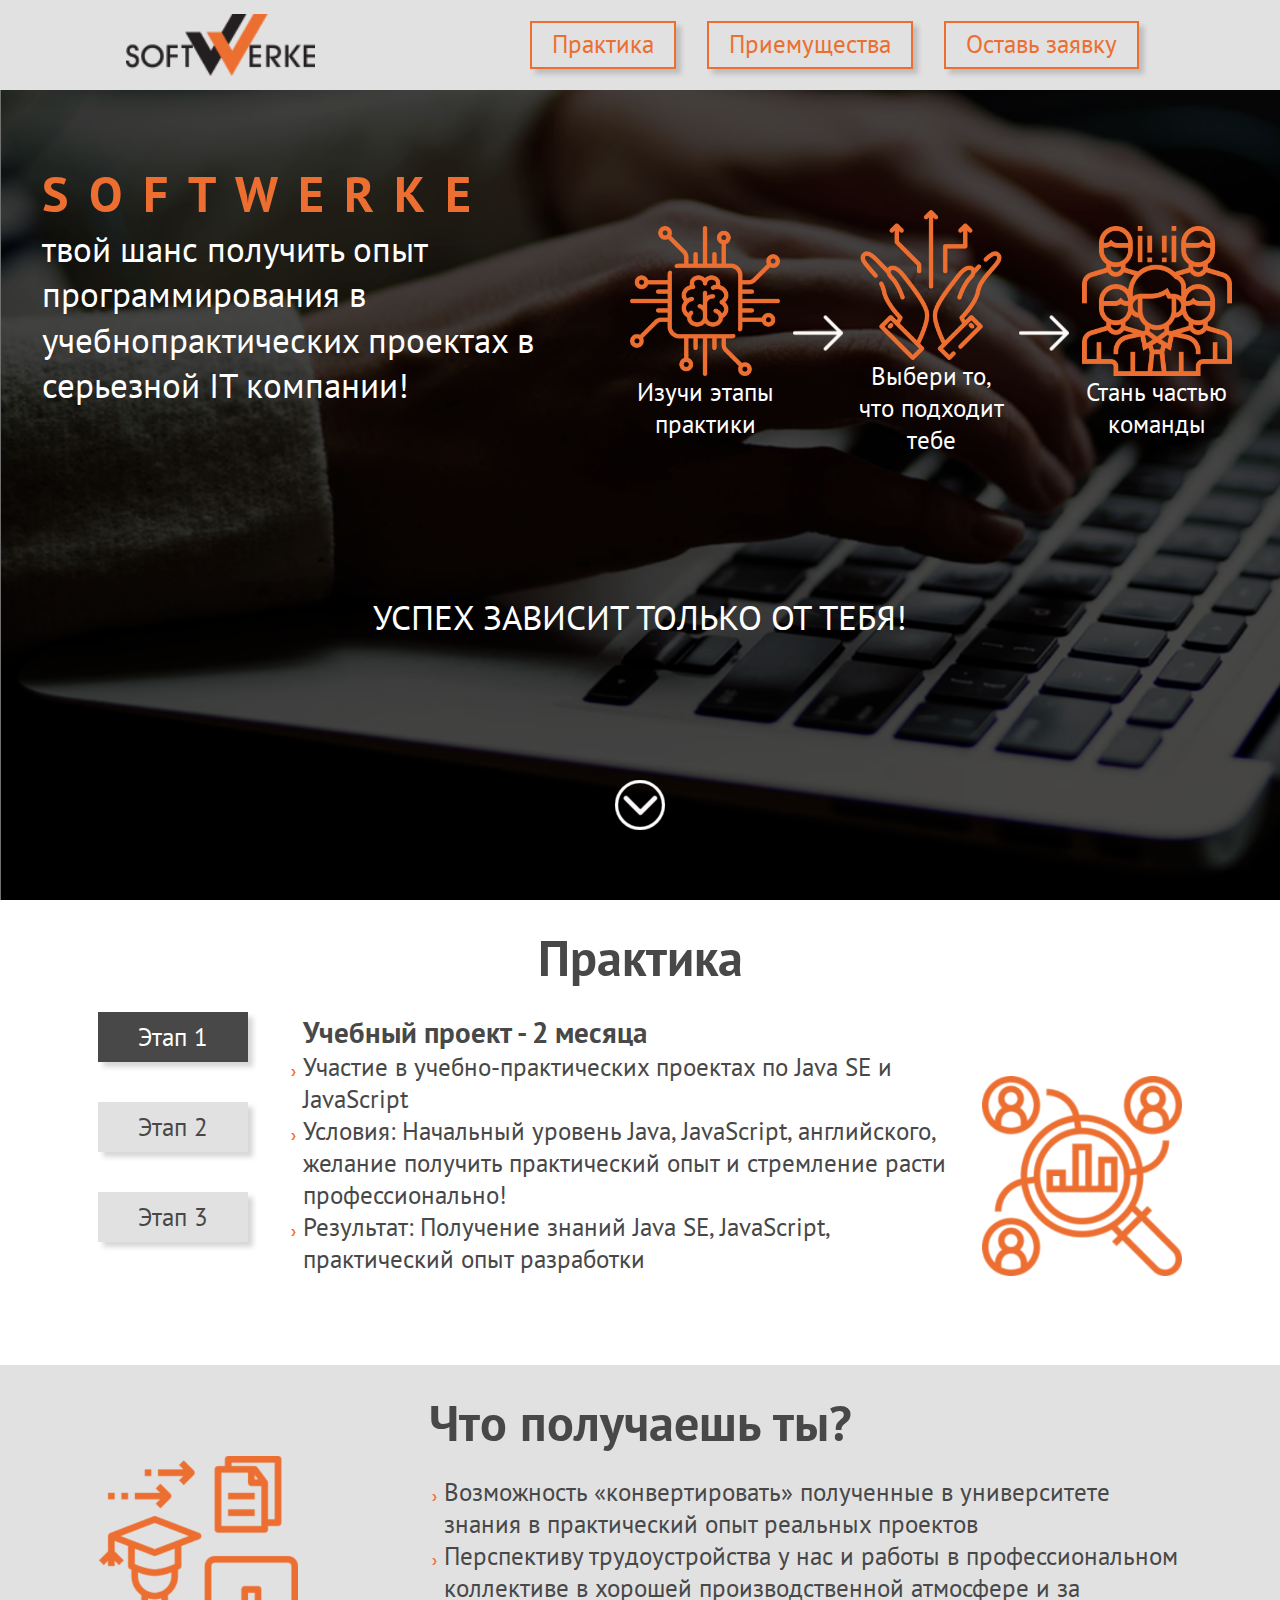
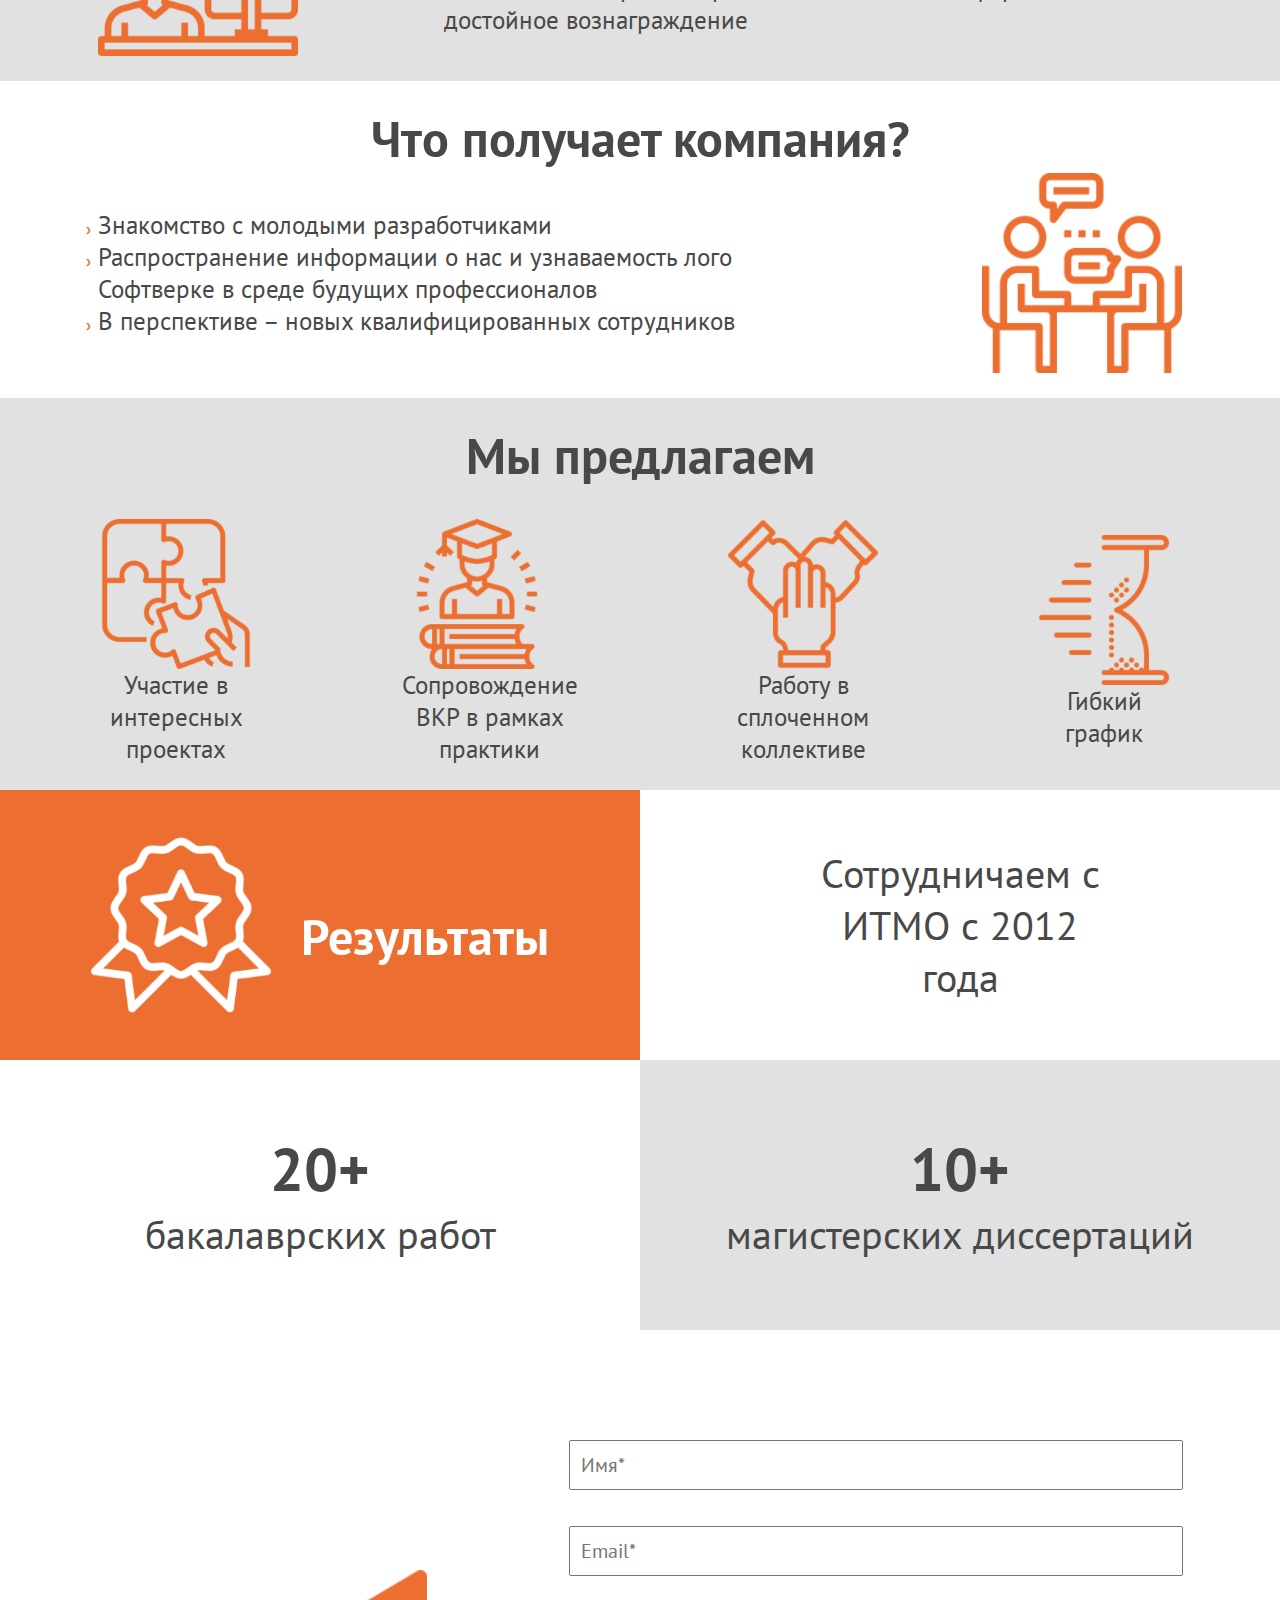
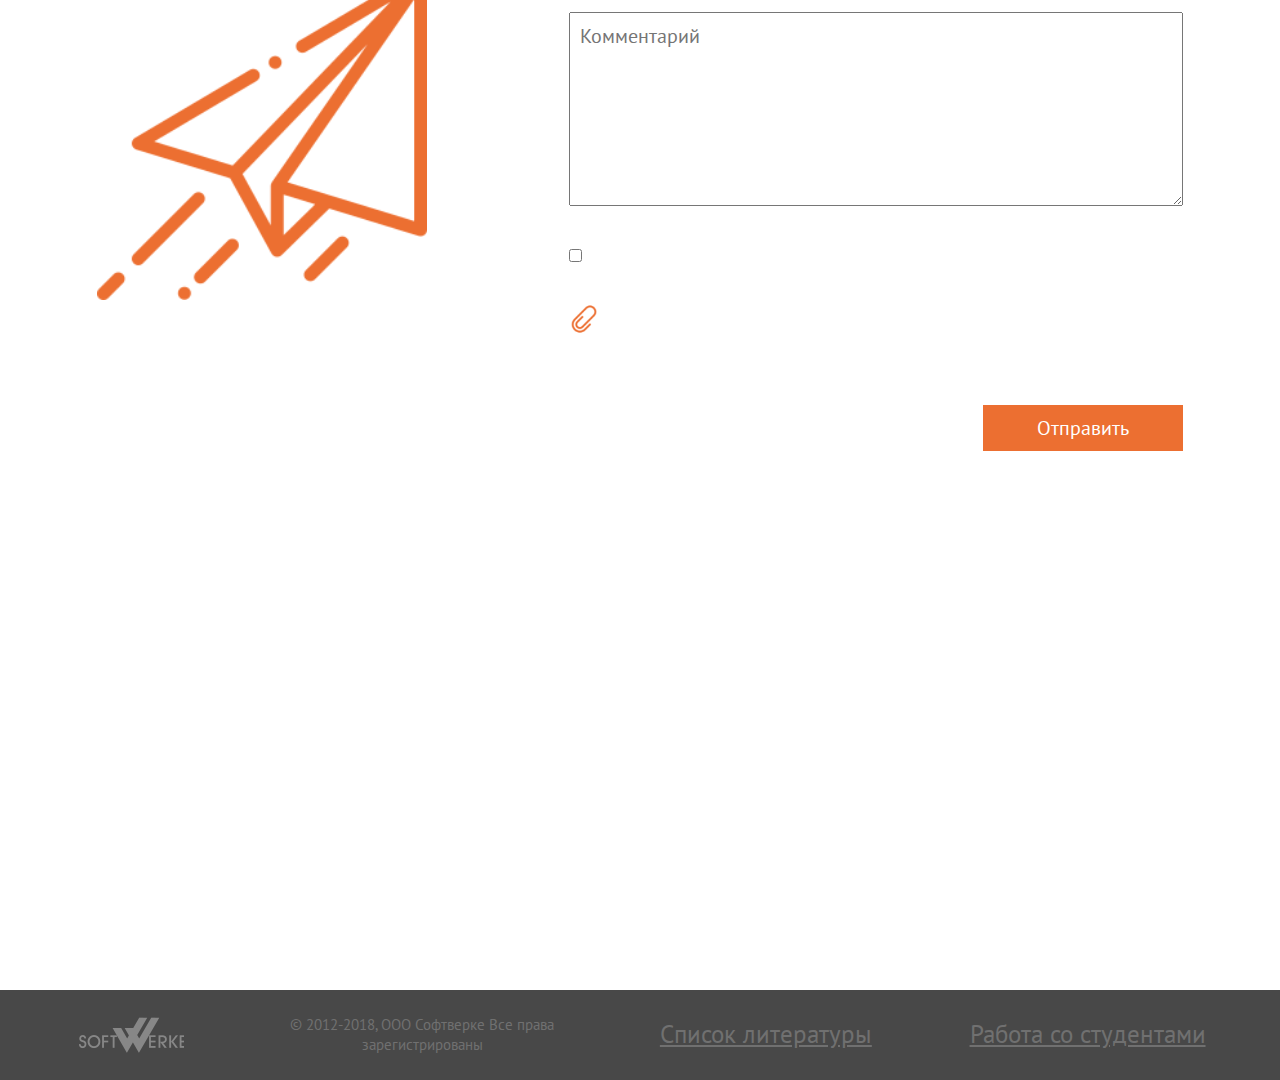
<file: index.html>
<html lang="en">

<head>
    <meta charset="UTF-8">
    <meta name="viewport" content="width=device-width, initial-scale=1.0">
    <meta http-equiv="X-UA-Compatible" content="ie=edge">
    <link rel="stylesheet" href="style.css">
    <title>Document</title>
</head>

<body class="student-flat-page">
    <header>
        <div class="logo"></div>
        <nav>
            <ul>
                <li><a href="#practice">Практика</a></li>
                <li><a href="#offer">Приемущества</a></li>
                <li><a href="#contact-us">Оставь заявку</a></li>
            </ul>
        </nav>
    </header>
    <main>
        <section class="banner">
            <div class="chance">
                <div>
                    <h1>SOFTWERKE</h1>
                    <p>твой шанс получить опыт программирования в учебнопрактических проектах в серьезной IT компании!
                    </p>
                </div>
                <div class="path">
                    <figure>
                        <img src="img/png/chip.png" alt="">
                        <figcaption>Изучи этапы практики</figcaption>
                    </figure>
                    <div class='arrow'></div>
                    <figure>
                        <img src="img/png/competitive.png" alt="">
                        <figcaption>Выбери то, что подходит тебе</figcaption>
                    </figure>
                    <div class='arrow'></div>
                    <figure>
                        <img src="img/png/comand.png" alt="">
                        <figcaption>Стань частью команды</figcaption>
                    </figure>
                </div>
            </div>
            <div class="have-successe">
                <p>УСПЕХ ЗАВИСИТ ТОЛЬКО ОТ ТЕБЯ!</p>
            </div>
            <div class='next'></div>
        </section>
        <section class="practice" id="practice">
            <h2>Практика</h2>
            <figure>
                <figcaption>
                    <div class="tabs">
                        <input type="radio" name="odin" checked="checked" id="tab_1">
                        <label for="tab_1">Этап 1</label>
                        <input type="radio" name="odin" id="tab_2">
                        <label for="tab_2">Этап 2</label>
                        <input type="radio" name="odin" id="tab_3">
                        <label for="tab_3">Этап 3</label>

                        <div>
                            <h3>Учебный проект - 2 месяца</h3>
                            <ul>
                                <li>Участие в учебно-практических проектах по Java SE и JavaScript</li>
                                <li>Условия: Начальный уровень Java, JavaScript, английского, желание получить
                                    практический опыт и стремление расти профессионально!</li>
                                <li>Результат: Получение знаний Java SE, JavaScript, практический опыт
                                    разработки</li>
                                    <p>&nbsp;</p>
                                    <p>&nbsp;</p>
                            </ul>

                        </div>
                        <div>
                            <h3>Практика и стажировка - 2-4 месяца</h3>
                            <ul>
                                <li>Выполнение задач текущих проектов компании в режиме тренинга</li>
                                <li>Условия: Средний уровень Java SE, английского, начальный уровень Java EE,
                                    интерес к серьезному промышленному программированию и нашим проектам!</li>
                                <li>Результат: Повышение уровня знаний Java / Java EE, опыт работы в
                                    коммерческих проектах, опыт работы в команде, написание ВКР в компании</li>
                            </ul>

                        </div>
                        <div>
                            <h3>Стажировка и работа "Part-Time"</h3>
                            <ul>
                                <li>Регулярная работа в проектах (возможна неполная занятость)</li>
                                <li>Условия: Продвинутый уровень Java SE, английского, средний уровень Java
                                    EE, самостоятельность, ответственность, желание реализовать себя в
                                    успешной компании!</li>
                                <li>Результат: Повышение уровня знаний Java / Java EE, английского, опыт
                                    командной работы в коммерческих проектах по стандартам, принятым в
                                    ведущих ИТ-компаниях</li>
                            </ul>

                        </div>
                    </div>
                </figcaption>
                <img src="img/png/research.png" alt="">
            </figure>
        </section>
        <section class="student-profit">

            <article>
                <h2>Что получаешь ты?</h2>
                <figure>
                    <img src="img/png/education.png" alt="">
                    <figcaption>
                        <ul>
                            <li>Возможность «конвертировать» полученные в университете знания в практический опыт
                                реальных проектов</li>
                            <li>Перспективу трудоустройства у нас и работы в профессиональном коллективе в хорошей
                                производственной атмосфере и за достойное вознаграждение</li>
                        </ul>
                    </figcaption>
                </figure>
            </article>
        </section>
        <section class="company-profit">

            <article>
                <h2>Что получает компания?</h2>
                <figure>
                    <figcaption>

                        <ul>
                            <li>Знакомство с молодыми разработчиками</li>
                            <li>Распространение информации о нас и узнаваемость лого Софтверке в среде будущих
                                профессионалов</li>
                            <li>В перспективе – новых квалифицированных сотрудников</li>
                        </ul>
                    </figcaption>
                    <img src="img/png/interview.png" alt="">
                </figure>
            </article>
        </section>
        <section class="offer" id="offer">
            <h2>Мы предлагаем</h2>
            <article>
                <figure>
                    <img src="img/png/jigsaw.png" alt="">
                    <figcaption>Участие в интересных проектах</figcaption>
                </figure>
                <figure>
                    <img src="img/png/book.png" alt="">
                    <figcaption>Сопровождение ВКР в рамках практики</figcaption>
                </figure>
                <figure>
                    <img src="img/png/group.png" alt="">
                    <figcaption>Работу в сплоченном коллективе</figcaption>
                </figure>
                <figure>
                    <img src="img/png/hourglass.png" alt="">
                    <figcaption>Гибкий график</figcaption>
                </figure>
            </article>
        </section>
        <section class="result">
            <figure>
                <img src="img/png/medal.png" alt="">
                <figcaption>
                    <h2>Результаты</h2>
                </figcaption>
            </figure>
            <div>
                <p>Сотрудничаем с ИТМО с 2012 года</p>
            </div>
            <div>
                <p><span>20+</span></p>
                <p>бакалаврских работ</p>
            </div>
            <div>
                <p><span>10+</span></p>
                <p>магистерских диссертаций</p>
            </div>
        </section>
        <section class="contact-us" id="contact-us">
            <figure>
                <img id="plane" src="img/png/paper-plane.png" alt="">
                <figcaption>
                    <h2>Стань частью команды</h2>
                    <form action="">
                        <input type="text" placeholder="Имя*">
                        <input type="email" name="" id="" placeholder="Email*"> 
                        <textarea name="" placeholder="Комментарий"></textarea>
                        <label><input type="checkbox" name="" id=""> Согласен на обработку персональных данных</label>
                        <label class="file">
                                <img src="img/png/clip.png">
                                <span class="title">Прикрепить резюме</span>
                                <input type="file">
                        </label>
                        <input type="submit" value="Отправить">
                    </form>
                </figcaption>
            </figure>
        </section>
        <section class="map">
                <!-- <script type="text/javascript" charset="utf-8" async
                src="https://api-maps.yandex.ru/services/constructor/1.0/js/?um=constructor%3A28561c61b2ab60c2b8f832f492bb469dd497e270e6c452cf33fa35ddce5f40f9&amp;width=100%25&amp;height=100%25&amp;lang=ru_RU&amp;scroll=true">
            </script> -->
            <iframe src="https://www.google.com/maps/embed?pb=!1m18!1m12!1m3!1d7994.674972625306!2d30.278882833483664!3d59.93763870616519!2m3!1f0!2f0!3f0!3m2!1i1024!2i768!4f13.1!3m3!1m2!1s0x469630d8a708be29%3A0x50f494b25fc2cedc!2z0KHQvtGE0YLQstC10YDQutC1!5e0!3m2!1sru!2sru!4v1557258912491!5m2!1sru!2sru" width="100%" height="100%" frameborder="0" style="border:0" allowfullscreen></iframe>
        </section>
    </main>
    <footer>
        <div class="logo"></div>
        <p class="copy-right">
            © 2012-2018, ООО Софтверке
            Все права зарегистрированы
        </p>
        <a href="#" target="_blank">Список литературы</a>
        <a href="#" target="_blank">Работа со студентами</a>
    </footer>

</body>

</html>
</file>
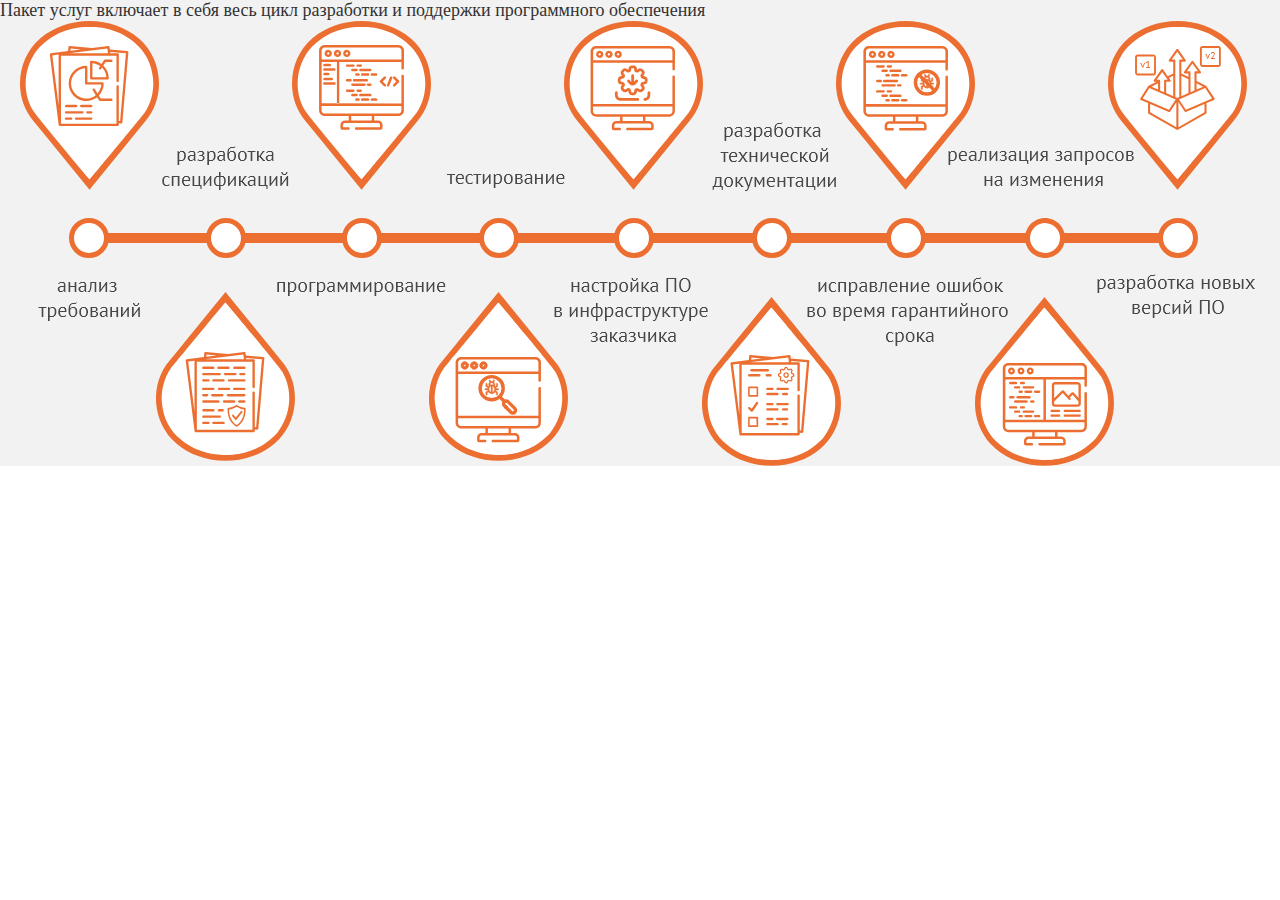
<file: service.html>
<html lang="en">
<head>
    <meta charset="UTF-8">
    <meta name="viewport" content="width=device-width, initial-scale=1.0">
    <meta http-equiv="X-UA-Compatible" content="ie=edge">
    <link rel="stylesheet" href="service.css">
    <title>Document</title>
</head>
<body>
    <section class="grey-block">
        <div class="container">
            <p>Пакет услуг включает в себя весь цикл разработки и поддержки программного обеспечения</p>
            <div class="road-map">
                <!-- <div class="first">
                    <img src="road-map/desk/Group 62.png" alt="">
                    <p>разработка спецификаций</p>
                    <img src="road-map/desk/Group 63.png" alt="">
                    <p>тестирование</p>
                    <img src="road-map/desk/Group 64.png" alt="">
                    <p>разработка технической документации</p>
                    <img src="road-map/desk/Group 65.png" alt="">
                    <p>реализация запросов на изменения</p>
                    <img src="road-map/desk/Group 71.png" alt="">
                </div>
                <div class="second">
                    <img src="road-map/desk/Ellipse 3.png" alt="">
                    <img src="road-map/desk/Ellipse 3.png" alt="">
                    <img src="road-map/desk/Ellipse 3.png" alt="">
                    <img src="road-map/desk/Ellipse 3.png" alt="">
                    <img src="road-map/desk/Ellipse 3.png" alt="">
                    <img src="road-map/desk/Ellipse 3.png" alt="">
                    <img src="road-map/desk/Ellipse 3.png" alt="">
                    <img src="road-map/desk/Ellipse 3.png" alt="">
                    <img src="road-map/desk/Ellipse 3.png" alt="">

                </div>
                <div class="third">
                        <p>анализ требований</p>
                        <img src="road-map/desk/Group 67.png" alt="">
                        <p>программирование</p>
                        <img src="road-map/desk/Group 68.png" alt="">
                        <p>настройка ПО в инфраструктуре заказчика</p>
                        <img src="road-map/desk/Group 69.png" alt="">
                        <p>исправление ошибок во время гарантийного срока</p>
                        <img src="road-map/desk/Group 70.png" alt="">
                        <p>разработка новых версий ПО</p>
                </div> -->
                <div class="desk">
                    <img src="road-map/desk/Group 82.png" alt="">
                </div>
                <div class="mob">
                        <img src="road-map/desk/Group 83.png" alt="">
                </div>
            </div>
        </div>
    </section>
</body>
</html>
</file>
<file: style.css>
@import url('https://fonts.googleapis.com/css?family=PT+Sans:400,700&subset=cyrillic');
* {
  margin: 0;
  padding: 0;
  box-sizing: border-box;
}
html {
  font-size: 10px;
}
.student-flat-page {
  padding-top: 0;
  font-family: 'PT Sans', sans-serif;
}
.student-flat-page * {
  margin: 0;
  padding: 0;
  box-sizing: border-box;
}
.student-flat-page main {
  background: url(img/bg-student.png) no-repeat fixed;
  background-size: cover;
}
.student-flat-page header {
  height: 10vh;
  background: #E1E1E1;
  display: flex;
  flex-direction: row;
  justify-content: space-around;
  align-items: center;
}
.student-flat-page header .logo {
  background: url(img/logo_0.png) no-repeat;
  width: 18.9rem;
  height: 6.3rem;
}
.student-flat-page header nav ul {
  display: flex;
  width: 50vw;
  flex-direction: row;
  justify-content: space-around;
  flex-wrap: wrap;
}
.student-flat-page header nav ul li {
  list-style-type: none;
}
.student-flat-page header nav ul li a {
  display: inline-block;
  width: max-content;
  height: auto;
  box-shadow: 0.5rem 0.5rem 0.5rem 0 rgba(0, 0, 0, 0.16);
  border: solid 0.2rem #ec6f31;
  color: #ec6f31;
  font-size: 2.5rem;
  font-weight: normal;
  font-style: normal;
  font-stretch: normal;
  line-height: 1.33;
  letter-spacing: normal;
  text-align: center;
  padding: 0.5rem 2rem;
  text-decoration: none;
}
.student-flat-page header nav ul li a:hover {
  text-decoration: underline;
}
.student-flat-page h2 {
  color: #484848;
  font-size: 5rem;
  font-weight: bold;
  font-style: normal;
  font-stretch: normal;
  line-height: 1.33;
  letter-spacing: normal;
  text-align: center;
  padding-top: 2.5rem;
}
.student-flat-page figcaption {
  font-size: 2.5rem;
}
.student-flat-page header,
.student-flat-page section.banner,
.student-flat-page section.practice,
.student-flat-page section.company-profit,
.student-flat-page section.student-profit,
.student-flat-page section.offer,
.student-flat-page section.contact-us,
.student-flat-page footer {
  padding-left: 10%;
  padding-right: 10%;
}
.student-flat-page section.banner {
  height: 90vh;
  display: flex;
  flex-direction: column;
  justify-content: space-around;
  align-items: center;
}
.student-flat-page section.banner h1 {
  font-size: 5rem;
  font-weight: 700;
  font-style: normal;
  font-stretch: normal;
  line-height: 1.34;
  letter-spacing: 2rem;
  text-align: left;
  color: #ec6f31;
}
.student-flat-page section.banner p {
  font-size: 3.5rem;
  font-weight: normal;
  font-style: normal;
  font-stretch: normal;
  line-height: 1.3;
  letter-spacing: normal;
  text-align: left;
  color: #ffffff;
  width: 55rem;
}
.student-flat-page section.banner .chance {
  display: flex;
  flex-direction: row;
  justify-content: space-around;
  width: 100%;
  flex-wrap: wrap;
}
.student-flat-page section.banner .path {
  display: flex;
  flex-direction: row;
  width: 50%;
  justify-content: space-around;
  align-items: center;
  margin-top: 5rem;
}
.student-flat-page section.banner .path figure {
  display: flex;
  flex-direction: column;
  align-items: center;
  width: 20rem;
}
.student-flat-page section.banner .path img {
  display: block;
}
.student-flat-page section.banner .path figcaption {
  font-size: 25px;
  color: white;
  text-align: center;
}
.student-flat-page section.banner .path .arrow {
  background: url(img/png/right-arrow_50.png);
  width: 5rem;
  height: 5rem;
}
.student-flat-page section.banner .have-successe p {
  width: 100%;
  text-align: center;
}
.student-flat-page section.banner .next {
  height: 5rem;
  width: 5rem;
  background: url(img/png/navigate.png);
  animation-name: bounce;
  animation-duration: 2s;
  animation-fill-mode: both;
  animation-iteration-count: infinite;
}
@keyframes bounce {
  0%,
  20%,
  50%,
  80%,
  100% {
    transform: translateY(0);
  }
  40% {
    transform: translateY(-30px);
  }
  60% {
    transform: translateY(-15px);
  }
}
.student-flat-page section.practice,
.student-flat-page section.company-profit {
  background: #ffffff;
}
.student-flat-page section.practice img,
.student-flat-page section.company-profit img {
  display: block;
  height: 20rem;
  width: 20rem;
}
.student-flat-page section.practice {
  color: #484848;
  height: 60vh;
}
.student-flat-page section.practice figure {
  margin-top: 2rem;
}
.student-flat-page section.practice .tabs {
  position: relative;
}
.student-flat-page section.practice .tabs > div,
.student-flat-page section.practice .tabs > input {
  display: none;
}
.student-flat-page section.practice .tabs > div {
  margin-left: 20rem;
  width: 100%;
}
.student-flat-page section.practice .tabs label {
  position: absolute;
  left: 0;
  top: 0;
  width: 15rem;
  height: 5rem;
  line-height: 5rem;
  text-align: center;
  cursor: pointer;
  background: #E1E1E1;
  color: #484848;
  box-shadow: 0.5rem 0.5rem 0.5rem 0 rgba(0, 0, 0, 0.16);
}
.student-flat-page section.practice .tabs label:nth-of-type(2) {
  top: 9rem;
}
.student-flat-page section.practice .tabs label:nth-of-type(3) {
  top: 18rem;
}
.student-flat-page section.practice .tabs input[type="radio"]:checked + label {
  background: #484848;
  color: #ffffff;
}
.student-flat-page section.practice .tabs > input:nth-of-type(1):checked ~ div:nth-of-type(1),
.student-flat-page section.practice .tabs > input:nth-of-type(2):checked ~ div:nth-of-type(2),
.student-flat-page section.practice .tabs > input:nth-of-type(3):checked ~ div:nth-of-type(3) {
  display: block;
  padding: 1px 55px 1px 5px;
}
.student-flat-page section.practice,
.student-flat-page section.company-profit,
.student-flat-page section.student-profit,
.student-flat-page section.offer {
  height: max-content;
  padding-bottom: 2.5rem;
}
.student-flat-page section.practice article,
.student-flat-page section.company-profit article,
.student-flat-page section.student-profit article,
.student-flat-page section.offer article {
  width: 100%;
}
.student-flat-page section.practice img,
.student-flat-page section.company-profit img,
.student-flat-page section.student-profit img,
.student-flat-page section.offer img {
  display: block;
  height: 20rem;
  width: 20rem;
}
.student-flat-page section.student-profit,
.student-flat-page section.offer {
  background: #E1E1E1;
}
.student-flat-page section.practice figure,
.student-flat-page section.student-profit figure,
.student-flat-page section.company-profit figure {
  display: flex;
  flex-direction: row;
  justify-content: space-around;
  align-items: center;
}
.student-flat-page section.practice figure figcaption,
.student-flat-page section.student-profit figure figcaption,
.student-flat-page section.company-profit figure figcaption {
  width: 60%;
}
.student-flat-page section.practice figure figcaption ul,
.student-flat-page section.student-profit figure figcaption ul,
.student-flat-page section.company-profit figure figcaption ul {
  list-style-image: url(img/png/tick_link1.png);
}
.student-flat-page section.student-profit,
.student-flat-page section.company-profit {
  display: flex;
  flex-direction: row;
  align-content: center;
  color: #484848;
}
.student-flat-page section.result {
  display: flex;
  flex-direction: row;
  flex-wrap: wrap;
}
.student-flat-page section.result figure,
.student-flat-page section.result div {
  width: 50%;
  height: 30vh;
}
.student-flat-page section.result figure {
  background: #ec6f31;
  display: flex;
  flex-direction: row;
  justify-content: center;
  align-items: center;
}
.student-flat-page section.result figure img {
  width: 18rem;
  margin-right: 3rem;
}
.student-flat-page section.result figure figcaption h2 {
  color: #ffffff;
  margin-top: 0;
}
.student-flat-page section.result div {
  background: #ffffff;
  color: #484848;
  font-size: 4rem;
  text-align: center;
  display: flex;
  flex-direction: column;
  justify-content: center;
}
.student-flat-page section.result div span {
  font-size: 6rem;
  font-weight: bold;
}
.student-flat-page section.result div:nth-child(2) p {
  width: 50%;
  margin: 0 auto;
}
.student-flat-page section.result div:nth-child(4) {
  background: #E1E1E1;
}
.student-flat-page section.contact-us {
  height: 90vh;
}
.student-flat-page section.contact-us h2 {
  color: #ffffff;
}
.student-flat-page section.contact-us figure {
  display: flex;
  flex-direction: row;
  justify-content: space-around;
  align-items: center;
  height: 100%;
}
.student-flat-page section.contact-us figure figcaption {
  width: 50%;
  height: 100%;
}
.student-flat-page section.contact-us figure figcaption form {
  height: 80%;
  display: flex;
  flex-direction: column;
  justify-content: space-around;
  color: #ffffff;
  align-items: flex-end;
}
.student-flat-page section.contact-us figure figcaption form input,
.student-flat-page section.contact-us figure figcaption form label,
.student-flat-page section.contact-us figure figcaption form textarea {
  width: 100%;
  font-family: 'PT Sans', sans-serif;
}
.student-flat-page section.contact-us figure figcaption form textarea {
  height: 30%;
}
.student-flat-page section.contact-us figure figcaption form input[type="checkbox"] {
  width: unset;
}
.student-flat-page section.contact-us figure figcaption form input[type=file] {
  opacity: 0;
  pointer-events: none;
  user-select: none;
}
.student-flat-page section.contact-us figure figcaption form img {
  height: 3rem;
}
.student-flat-page section.contact-us figure figcaption form input[type="text"],
.student-flat-page section.contact-us figure figcaption form input[type="email"],
.student-flat-page section.contact-us figure figcaption form textarea {
  color: #484848;
  padding: 2rem;
  font-size: 2rem;
}
.student-flat-page section.contact-us figure figcaption form input[type="submit"] {
  background: #ec6f31;
  color: #ffffff;
  border: 0;
  font-size: 2rem;
  padding: 2rem;
  width: 30rem;
}
.student-flat-page section.contact-us figure #plane {
  transition: all 2s ease-in-out;
}
.student-flat-page section.contact-us figure #plane:hover {
  transform: translate(100px, -100px);
}
.student-flat-page section.map {
  height: 50vh;
}
.student-flat-page section.offer article {
  display: flex;
  flex-direction: row;
  justify-content: space-around;
  align-items: center;
  font-size: 30px;
  margin-top: 3rem;
  flex-wrap: wrap;
}
.student-flat-page section.offer figure {
  text-align: center;
}
.student-flat-page section.offer figure img {
  display: block;
  width: 15rem;
  height: 15rem;
}
.student-flat-page section.offer figure figcaption {
  width: min-content;
  margin: 0 auto;
  color: #484848;
}
.student-flat-page footer {
  height: 10vh;
  background: #484848;
  display: flex;
  flex-direction: row;
  justify-content: space-around;
  align-items: center;
}
.student-flat-page footer .logo {
  background: url(img/footer_logo.png) no-repeat;
  width: 11rem;
  height: 5.4rem;
}
.student-flat-page footer p.copy-right {
  width: 28rem;
  font-size: 1.5rem;
  font-weight: normal;
  font-style: normal;
  font-stretch: normal;
  line-height: 1.35;
  letter-spacing: normal;
  text-align: center;
  color: #707070;
}
.student-flat-page footer a {
  font-size: 2.5rem;
  font-weight: normal;
  font-style: normal;
  font-stretch: normal;
  line-height: 1.35;
  letter-spacing: normal;
  text-align: center;
  color: #707070;
  display: block;
}
.student-flat-page footer a:hover {
  color: #ec6f31;
}
@media screen and (max-width: 1700px) {
  .student-flat-page section.banner .path figure {
    width: 15rem;
  }
  .student-flat-page section.contact-us figure figcaption form input[type="text"],
  .student-flat-page section.contact-us figure figcaption form input[type="email"],
  .student-flat-page section.contact-us figure figcaption form textarea {
    padding: 1rem;
    font-size: 2rem;
  }
  .student-flat-page section.contact-us figure figcaption form input[type="submit"] {
    font-size: 2rem;
    padding: 1rem;
    width: 20rem;
  }
}
@media screen and (max-width: 1366px) {
  .student-flat-page header,
  .student-flat-page section.banner,
  .student-flat-page section.practice,
  .student-flat-page section.company-profit,
  .student-flat-page section.student-profit,
  .student-flat-page section.offer,
  .student-flat-page section.contact-us,
  .student-flat-page footer {
    padding-left: 2%;
    padding-right: 2%;
  }
  .student-flat-page section.contact-us figure figcaption form input,
  .student-flat-page section.contact-us figure figcaption form label,
  .student-flat-page section.contact-us figure figcaption form textarea {
    font-size: 2rem;
  }
}
@media screen and (max-width: 1150px) {
  .student-flat-page header {
    height: max-content;
  }
  .student-flat-page header nav ul li {
    margin-top: 10px;
    margin-bottom: 10px;
  }
  .student-flat-page section.banner {
    height: max-content;
    padding-bottom: 4rem;
  }
  .student-flat-page section.banner h1 {
    text-align: center;
    margin-top: 2rem;
  }
  .student-flat-page section.banner p {
    text-align: center;
    margin-bottom: 2rem;
  }
  .student-flat-page section.banner .path {
    width: 100%;
  }
  .student-flat-page section.banner .have-successe p {
    margin: 3rem 0;
  }
  .student-flat-page section.practice figure {
    justify-content: flex-start;
  }
  .student-flat-page section.practice img {
    display: none;
  }
  .student-flat-page section.result div {
    font-size: 3rem;
  }
  .student-flat-page section.result div span {
    font-size: 5rem;
  }
}
@media screen and (max-width: 935px) {
  .student-flat-page section.result h2 {
    font-size: 3.5rem;
  }
  .student-flat-page section.result figure img {
    width: 13rem;
    margin-right: 1rem;
  }
  .student-flat-page section.result figure {
    flex-direction: column;
  }
}
@media screen and (max-width: 730px) {
  .student-flat-page section.contact-us #plane {
    display: none;
  }
  .student-flat-page section.contact-us figure figcaption {
    width: 80%;
  }
  .student-flat-page footer {
    flex-wrap: wrap;
    height: max-content;
  }
}
@media screen and (max-width: 620px) {
  .student-flat-page section.banner p {
    width: unset;
  }
  .student-flat-page section.banner .path {
    flex-direction: column;
  }
  .student-flat-page section.banner .path .arrow {
    transition: all 0.5s ease-in-out;
    transform: rotate(90deg);
    margin: 2rem;
  }
}
@media screen and (max-width: 510px) {
  .student-flat-page section.banner h1 {
    letter-spacing: 0.5rem;
  }
  .student-flat-page section.result div {
    font-size: 2rem;
  }
  .student-flat-page section.result div:nth-child(2) p {
    width: 100%;
    margin: 0;
    text-align: center;
  }
  .student-flat-page section.student-profit figure,
  .student-flat-page section.company-profit figure {
    flex-direction: column;
  }
  .student-flat-page section.practice figure figcaption {
    width: 100%;
    padding-left: 2rem;
  }
  .student-flat-page section.practice .tabs {
    position: unset;
  }
  .student-flat-page section.practice .tabs > div,
  .student-flat-page section.practice .tabs > input {
    display: none;
  }
  .student-flat-page section.practice .tabs > div {
    margin-left: unset;
    width: unset;
  }
  .student-flat-page section.practice .tabs label {
    position: relative;
    left: unset;
    top: unset;
    display: inline-block;
  }
  .student-flat-page section.practice .tabs label:nth-of-type(2) {
    top: unset;
  }
  .student-flat-page section.practice .tabs label:nth-of-type(3) {
    top: unset;
  }
  .student-flat-page section.practice .tabs > input:nth-of-type(1):checked ~ div:nth-of-type(1),
  .student-flat-page section.practice .tabs > input:nth-of-type(2):checked ~ div:nth-of-type(2),
  .student-flat-page section.practice .tabs > input:nth-of-type(3):checked ~ div:nth-of-type(3) {
    display: block;
    padding: 1px 55px 1px 5px;
  }
  .student-flat-page section.result h2 {
    font-size: 3rem;
  }
  .student-flat-page section.result figure img {
    width: 10rem;
  }
  .student-flat-page section.contact-us {
    height: 100vh;
  }
  .student-flat-page section.contact-us h2 {
    font-size: 3rem;
  }
  .student-flat-page header {
    flex-direction: column;
  }
}
</file>
<file: service.css>
html {
  font-size: 10px;
}
* {
  margin: 0;
  padding: 0;
}
section.grey-block {
  background: #f2f2f2;
}
.container {
  margin-right: auto;
  margin-left: auto;
}
p {
  font-size: 1.8rem;
  color: #333333;
}
.road-map {
  text-align: center;
}
.first,
.second,
.third {
  display: flex;
  flex-direction: row;
  justify-content: space-between;
}
.first {
  align-items: flex-end;
}
.second {
  justify-content: space-around;
  background: yellow;
}
.third {
  align-items: flex-start;
}
.mob {
  display: none;
}
@media (max-width: 1240px) {
  .desk img {
    width: 100%;
    height: auto;
  }
}
@media (max-width: 960px) {
  .desk {
    display: none;
  }
  .mob {
    display: block;
  }
}
@media (max-width: 480px) {
  .mob {
    display: block;
  }
  .mob img {
    width: 100%;
    height: auto;
  }
}
</file>
